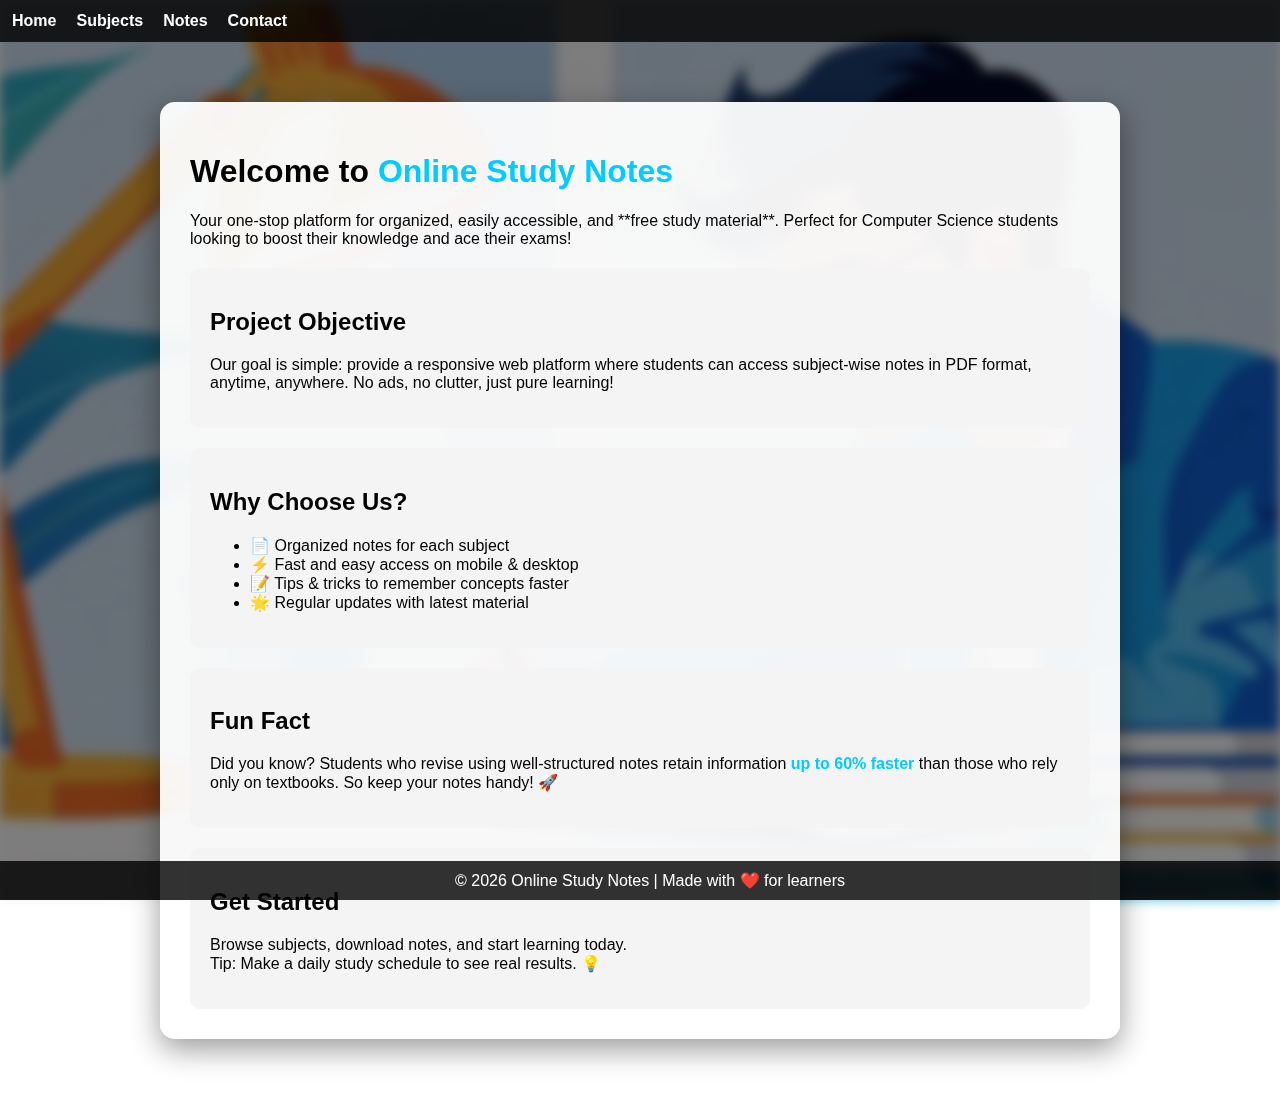
<file: index.html>
<!DOCTYPE html>
<html>
<head>
  <title>Online Study Notes</title>
  <meta name="viewport" content="width=device-width, initial-scale=1.0">

  <style>
    /* Background image with blur */
    body::before {
      content: "";
      position: fixed;
      top: 0;
      left: 0;
      width: 100%;
      height: 100%;
      background-image: url("ai-generated-9295105_640.jpg");
      background-size: cover;
      background-position: center;
      filter: blur(6px);
      z-index: -2;
    }

    /* Dark overlay */
    body::after {
      content: "";
      position: fixed;
      top: 0;
      left: 0;
      width: 100%;
      height: 100%;
      background: rgba(0, 0, 0, 0.5);
      z-index: -1;
    }

    body {
      margin: 0;
      font-family: Arial, sans-serif;
      color: #000;
    }

    nav {
      background: rgba(0, 0, 0, 0.8);
      padding: 12px;
    }

    nav ul {
      list-style: none;
      display: flex;
      gap: 20px;
      margin: 0;
      padding: 0;
    }

    nav ul li a {
      color: #fff;
      text-decoration: none;
      font-weight: bold;
      transition: color 0.3s;
    }

    nav ul li a:hover {
      color: #00ffcc;
    }

    .container {
      max-width: 900px;
      margin: 60px auto;
      background: rgba(255, 255, 255, 0.95);
      padding: 30px;
      border-radius: 15px;
      box-shadow: 0 10px 30px rgba(0,0,0,0.4);
    }

    .card {
      background: #f4f4f4;
      padding: 20px;
      border-radius: 10px;
      margin-top: 20px;
    }

    .highlight {
      color: #00ccff;
      font-weight: bold;
    }

    footer {
      text-align: center;
      background: rgba(0, 0, 0, 0.8);
      color: white;
      padding: 10px;
      position: fixed;
      bottom: 0;
      width: 100%;
    }

    @media (max-width: 600px) {
      .container {
        margin: 20px;
        padding: 20px;
      }

      nav ul {
        flex-direction: column;
        gap: 10px;
      }
    }
  </style>
</head>

<body>

<nav>
  <ul>
    <li><a href="index.html">Home</a></li>
    <li><a href="subject.html">Subjects</a></li>
    <li><a href="notes.html">Notes</a></li>
    <li><a href="contact.html">Contact</a></li>
  </ul>
</nav>

<div class="container">
  <h1>Welcome to <span class="highlight">Online Study Notes</span></h1>
  <p>
    Your one-stop platform for organized, easily accessible, and **free study material**.
    Perfect for Computer Science students looking to boost their knowledge and ace their exams!
  </p>

  <div class="card">
    <h2>Project Objective</h2>
    <p>
      Our goal is simple: provide a responsive web platform where students can access
      subject-wise notes in PDF format, anytime, anywhere. No ads, no clutter, just pure learning!
    </p>
  </div>

  <div class="card">
    <h2>Why Choose Us?</h2>
    <ul>
      <li>📄 Organized notes for each subject</li>
      <li>⚡ Fast and easy access on mobile & desktop</li>
      <li>📝 Tips & tricks to remember concepts faster</li>
      <li>🌟 Regular updates with latest material</li>
    </ul>
  </div>

  <div class="card">
    <h2>Fun Fact</h2>
    <p>
      Did you know? Students who revise using well-structured notes retain information <span class="highlight">up to 60% faster</span> than those who rely only on textbooks. So keep your notes handy! 🚀
    </p>
  </div>

  <div class="card">
    <h2>Get Started</h2>
    <p>
      Browse subjects, download notes, and start learning today. <br>
      Tip: Make a daily study schedule to see real results. 💡
    </p>
  </div>
</div>

<footer>
  © 2026 Online Study Notes | Made with ❤️ for learners
</footer>

</body>
</html>
</file>
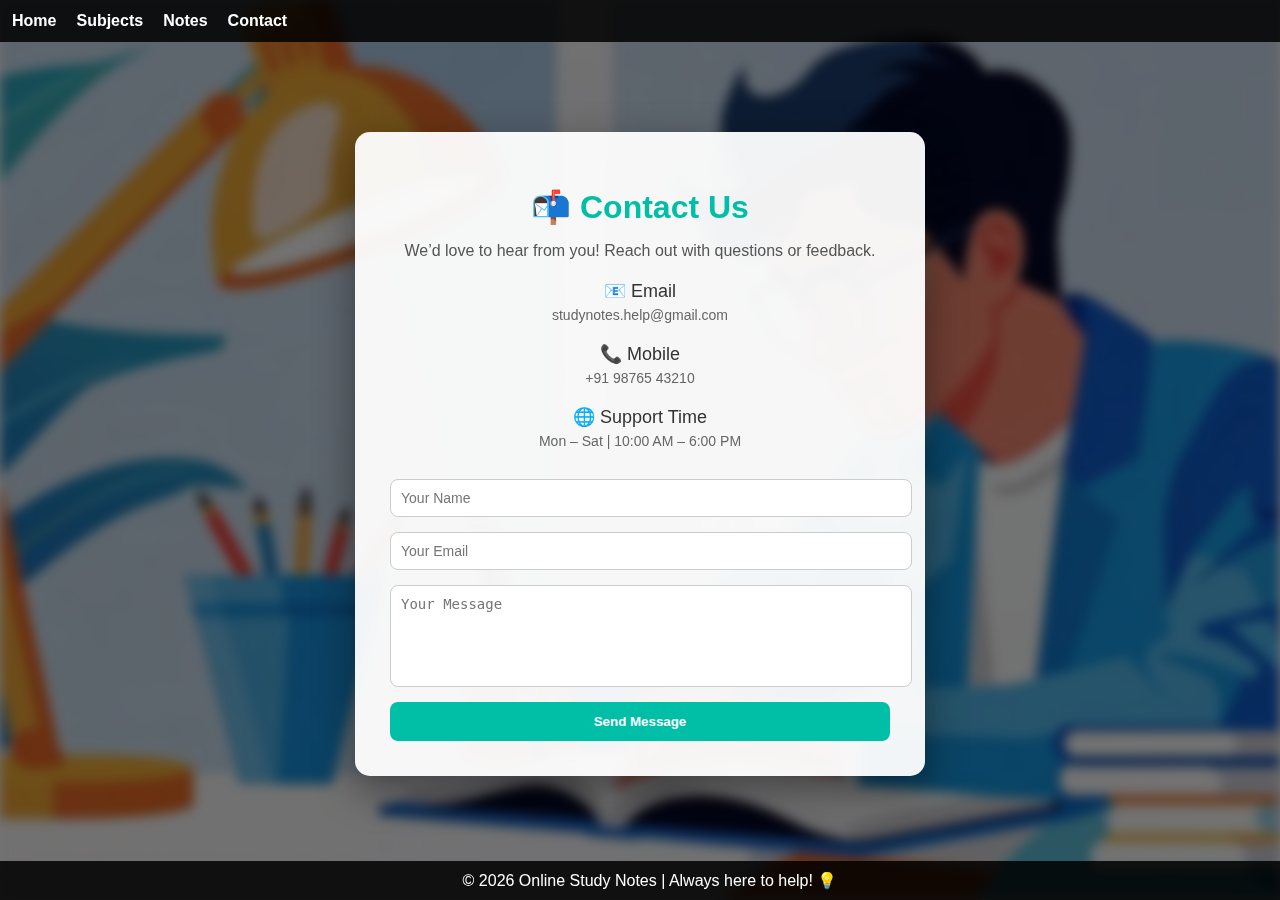
<file: contact.html>
<!DOCTYPE html>
<html>
<head>
  <title>Contact</title>
  <meta name="viewport" content="width=device-width, initial-scale=1.0">

  <style>
    /* Background image with blur */
    body::before {
      content: "";
      position: fixed;
      inset: 0;
      background-image: url("ai-generated-9295105_640.jpg");
      background-size: cover;
      background-position: center;
      filter: blur(6px);
      z-index: -2;
    }

    /* Dark overlay */
    body::after {
      content: "";
      position: fixed;
      inset: 0;
      background: rgba(0, 0, 0, 0.55);
      z-index: -1;
    }

    body {
      margin: 0;
      font-family: Arial, sans-serif;
      color: #333;
    }

    nav {
      background: rgba(0, 0, 0, 0.85);
      padding: 12px;
    }

    nav ul {
      list-style: none;
      display: flex;
      gap: 20px;
      margin: 0;
      padding: 0;
    }

    nav ul li a {
      color: #fff;
      text-decoration: none;
      font-weight: bold;
      transition: color 0.3s;
    }

    nav ul li a:hover {
      color: #00ffcc;
    }

    .container {
      max-width: 500px;
      margin: 90px auto;
      background: rgba(255, 255, 255, 0.95);
      padding: 35px;
      border-radius: 15px;
      box-shadow: 0 15px 40px rgba(0,0,0,0.4);
      text-align: center;
    }

    h1 {
      margin-bottom: 15px;
      color: #00bfa6;
    }

    p {
      color: #555;
    }

    .contact-item {
      margin: 20px 0;
      font-size: 18px;
      transition: transform 0.3s;
      cursor: pointer;
    }

    .contact-item:hover {
      transform: translateX(5px);
      color: #00bfa6;
    }

    .contact-item span {
      display: block;
      font-size: 14px;
      color: #666;
      margin-top: 5px;
    }

    form {
      margin-top: 30px;
      display: flex;
      flex-direction: column;
      gap: 15px;
      text-align: left;
    }

    input, textarea {
      padding: 10px;
      border-radius: 8px;
      border: 1px solid #ccc;
      font-size: 14px;
      width: 100%;
      resize: none;
    }

    input:focus, textarea:focus {
      outline: none;
      border-color: #00bfa6;
      box-shadow: 0 0 5px #00bfa6;
    }

    button {
      padding: 12px;
      background: #00bfa6;
      color: #fff;
      font-weight: bold;
      border: none;
      border-radius: 8px;
      cursor: pointer;
      transition: 0.3s;
    }

    button:hover {
      background: #009e89;
      transform: scale(1.05);
    }

    footer {
      text-align: center;
      background: rgba(0, 0, 0, 0.85);
      color: white;
      padding: 10px;
      position: fixed;
      bottom: 0;
      width: 100%;
    }

    @media (max-width: 600px) {
      .container {
        margin: 40px 15px;
      }

      nav ul {
        flex-direction: column;
        gap: 10px;
      }

      footer {
        position: static;
      }
    }
  </style>
</head>

<body>

<nav>
  <ul>
    <li><a href="index.html">Home</a></li>
    <li><a href="subject.html">Subjects</a></li>
    <li><a href="notes.html">Notes</a></li>
    <li><a href="contact.html">Contact</a></li>
  </ul>
</nav>

<div class="container">
  <h1>📬 Contact Us</h1>
  <p>We’d love to hear from you! Reach out with questions or feedback.</p>

  <div class="contact-item">
    📧 Email  
    <span>studynotes.help@gmail.com</span>
  </div>

  <div class="contact-item">
    📞 Mobile  
    <span>+91 98765 43210</span>
  </div>

  <div class="contact-item">
    🌐 Support Time  
    <span>Mon – Sat | 10:00 AM – 6:00 PM</span>
  </div>

  <form action="#" method="post">
    <input type="text" name="name" placeholder="Your Name" required>
    <input type="email" name="email" placeholder="Your Email" required>
    <textarea name="message" rows="5" placeholder="Your Message" required></textarea>
    <button type="submit">Send Message</button>
  </form>
</div>

<footer>
  © 2026 Online Study Notes | Always here to help! 💡
</footer>

</body>
</html>
</file>
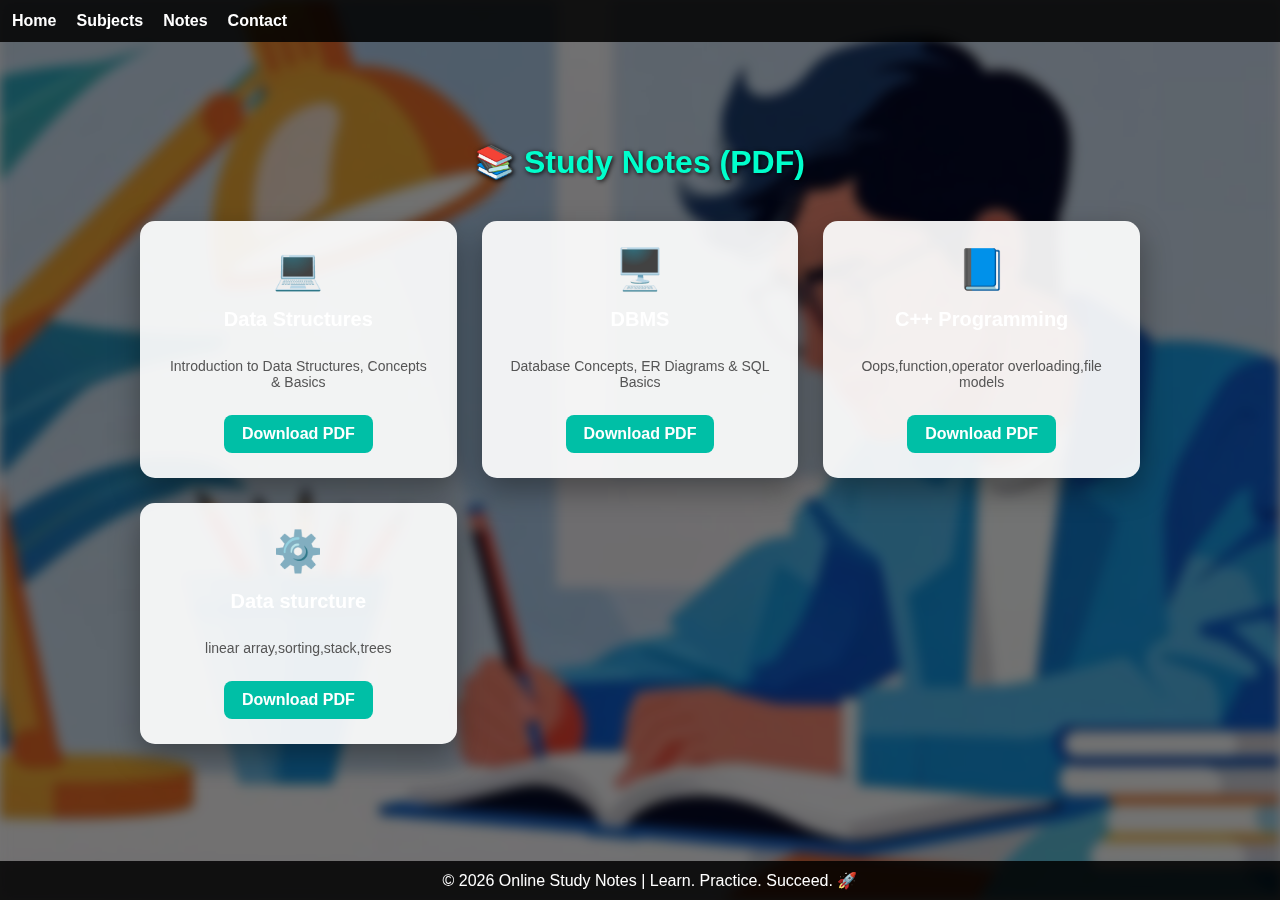
<file: notes.html>
<!DOCTYPE html>
<html>
<head>
  <title>Study Notes</title>
  <meta name="viewport" content="width=device-width, initial-scale=1.0">

  <style>
    /* Background blur image */
    body::before {
      content: "";
      position: fixed;
      inset: 0;
      background: url("ai-generated-9295105_640.jpg") center/cover no-repeat;
      filter: blur(6px);
      z-index: -2;
    }

    /* Dark overlay */
    body::after {
      content: "";
      position: fixed;
      inset: 0;
      background: rgba(0,0,0,0.55);
      z-index: -1;
    }

    body {
      margin: 0;
      font-family: Arial, sans-serif;
      color: #fff;
    }

    nav {
      background: rgba(0,0,0,0.85);
      padding: 12px;
    }

    nav ul {
      list-style: none;
      display: flex;
      gap: 20px;
      margin: 0;
      padding: 0;
    }

    nav ul li a {
      color: #fff;
      text-decoration: none;
      font-weight: bold;
      transition: color 0.3s;
    }

    nav ul li a:hover {
      color: #00ffcc;
    }

    .container {
      max-width: 1000px;
      margin: 60px auto;
      padding: 20px;
    }

    h1 {
      text-align: center;
      color: #00ffcc;
      margin-bottom: 40px;
      text-shadow: 1px 1px 5px #000;
    }

    .notes-grid {
      display: grid;
      grid-template-columns: repeat(auto-fit, minmax(260px, 1fr));
      gap: 25px;
    }

    .card {
      background: rgba(255,255,255,0.92);
      padding: 25px;
      border-radius: 15px;
      box-shadow: 0 12px 30px rgba(0,0,0,0.35);
      transition: transform 0.3s, background 0.3s;
      display: flex;
      flex-direction: column;
      align-items: center;
    }

    .card:hover {
      transform: translateY(-6px) scale(1.03);
      background: #e0fff7;
      color: #007f66;
    }

    .card h2 {
      margin-top: 0;
      font-size: 20px;
      text-align: center;
    }

    .card p {
      font-size: 14px;
      text-align: center;
      margin: 10px 0;
      color: #555;
    }

    .card:hover p {
      color: #004d3d;
    }

    .note-icon {
      font-size: 40px;
      margin-bottom: 15px;
    }

    .download-btn {
      display: inline-block;
      margin-top: 15px;
      padding: 10px 18px;
      background: #00bfa6;
      color: #fff;
      text-decoration: none;
      border-radius: 8px;
      font-weight: bold;
      transition: 0.3s;
    }

    .download-btn:hover {
      background: #009e89;
      transform: scale(1.05);
    }

    footer {
      text-align: center;
      background: rgba(0,0,0,0.85);
      color: #fff;
      padding: 10px;
      position: fixed;
      bottom: 0;
      width: 100%;
    }

    @media (max-width: 600px) {
      nav ul {
        flex-direction: column;
        gap: 10px;
      }

      footer {
        position: static;
      }
    }
  </style>
</head>

<body>

<nav>
  <ul>
    <li><a href="index.html">Home</a></li>
    <li><a href="subject.html">Subjects</a></li>
    <li><a href="notes.html">Notes</a></li>
    <li><a href="contact.html">Contact</a></li>
  </ul>
</nav>

<div class="container">
  <h1>📚 Study Notes (PDF)</h1>

  <div class="notes-grid">

    <div class="card">
      <div class="note-icon">💻</div>
      <h2>Data Structures</h2>
      <p>Introduction to Data Structures, Concepts & Basics</p>
      <a class="download-btn" href="dsnotes.docx" download>Download PDF</a>
    </div>
    <div class="card">
      <div class="note-icon">🖥️</div>
      <h2>DBMS </h2>
      <p>Database Concepts, ER Diagrams & SQL Basics</p>
      <a class="download-btn" href="pdf/dbms-unit1.pdf" download>Download PDF</a>
    </div>

    <div class="card">
      <div class="note-icon">📘</div>
      <h2>C++ Programming</h2>
      <p> Oops,function,operator overloading,file models</p>
      <a class="download-btn" href="c++ notes.pdf" download>Download PDF</a>
    </div>

    <div class="card">
      <div class="note-icon">⚙️</div>
      <h2>Data sturcture</h2>
      <p>linear array,sorting,stack,trees</p>
      <a class="download-btn" href="pdf/os-unit1.pdf" download>Download PDF</a>
    </div>

  </div>
</div>

<footer>
  © 2026 Online Study Notes | Learn. Practice. Succeed. 🚀
</footer>

</body>
</html>
</file>
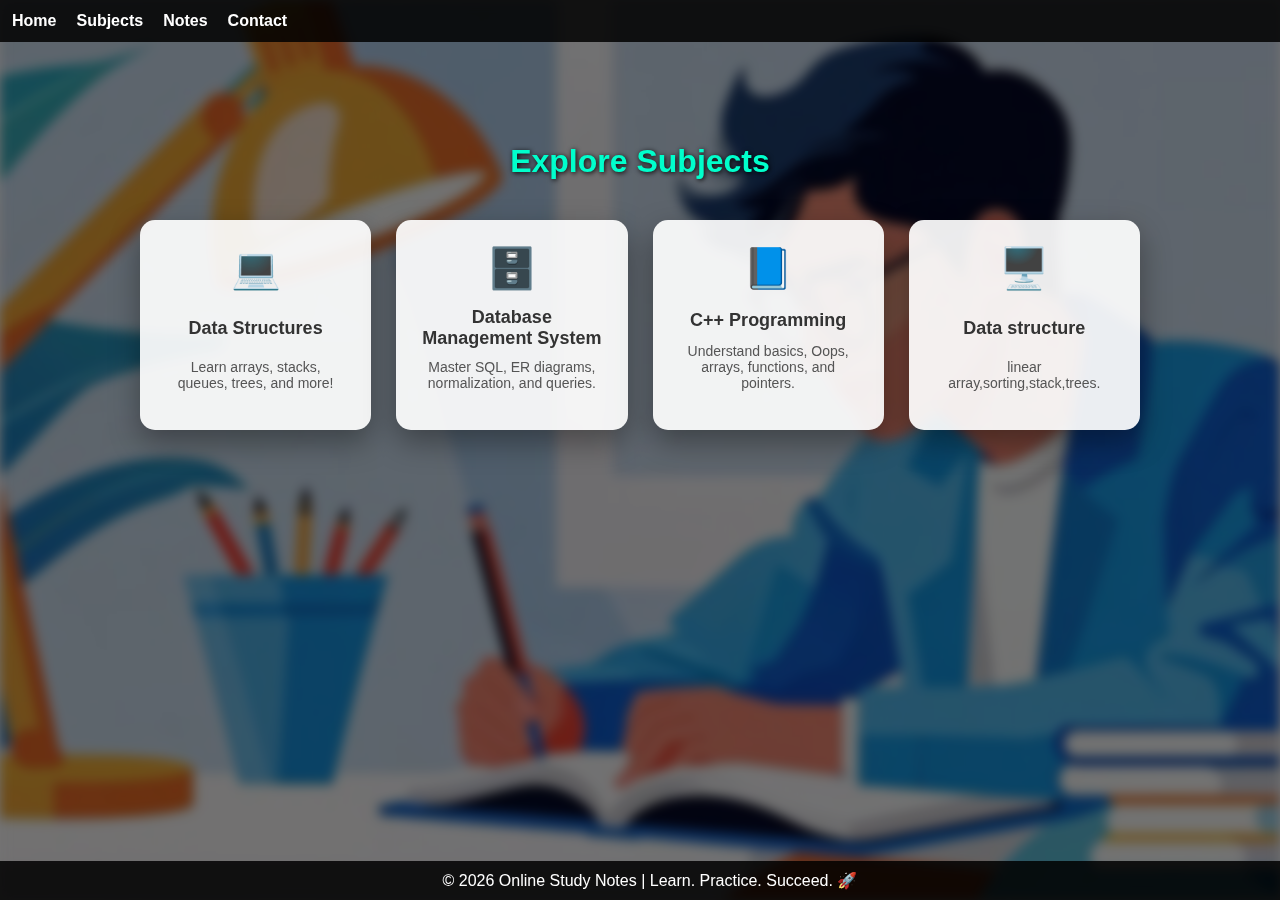
<file: subject.html>
<!DOCTYPE html>
<html>
<head>
  <title>Subjects</title>
  <meta name="viewport" content="width=device-width, initial-scale=1.0">

  <style>
    /* Background blur image */
    body::before {
      content: "";
      position: fixed;
      inset: 0;
      background: url("ai-generated-9295105_640.jpg") center/cover no-repeat;
      filter: blur(6px);
      z-index: -2;
    }

    /* Dark overlay */
    body::after {
      content: "";
      position: fixed;
      inset: 0;
      background: rgba(0,0,0,0.55);
      z-index: -1;
    }

    body {
      margin: 0;
      font-family: Arial, sans-serif;
      color: #fff;
    }

    nav {
      background: rgba(0,0,0,0.85);
      padding: 12px;
    }

    nav ul {
      list-style: none;
      display: flex;
      gap: 20px;
      margin: 0;
      padding: 0;
    }

    nav ul li a {
      color: #fff;
      text-decoration: none;
      font-weight: bold;
      transition: color 0.3s;
    }

    nav ul li a:hover {
      color: #00ffcc;
    }

    .container {
      max-width: 1000px;
      margin: 60px auto;
      padding: 20px;
    }

    h1 {
      text-align: center;
      color: #00ffcc;
      margin-bottom: 40px;
      text-shadow: 1px 1px 5px #000;
    }

    .subjects-grid {
      display: grid;
      grid-template-columns: repeat(auto-fit, minmax(220px, 1fr));
      gap: 25px;
    }

    .subject-card {
      background: rgba(255,255,255,0.92);
      padding: 25px;
      border-radius: 15px;
      text-align: center;
      font-size: 18px;
      font-weight: bold;
      color: #333;
      text-decoration: none;
      box-shadow: 0 12px 30px rgba(0,0,0,0.35);
      transition: transform 0.3s, background 0.3s, color 0.3s;
      display: flex;
      flex-direction: column;
      justify-content: space-between;
    }

    .subject-card:hover {
      transform: translateY(-8px) scale(1.03);
      background: #e0fff7;
      color: #007f66;
    }

    .subject-card p {
      font-size: 14px;
      font-weight: normal;
      margin-top: 10px;
      color: #555;
    }

    .subject-card:hover p {
      color: #004d3d;
    }

    .subject-icon {
      font-size: 40px;
      margin-bottom: 15px;
    }

    footer {
      text-align: center;
      background: rgba(0,0,0,0.85);
      color: #fff;
      padding: 10px;
      position: fixed;
      bottom: 0;
      width: 100%;
    }

    @media (max-width: 600px) {
      nav ul {
        flex-direction: column;
        gap: 10px;
      }

      footer {
        position: static;
      }
    }
  </style>
</head>

<body>

<nav>
  <ul>
    <li><a href="index.html">Home</a></li>
    <li><a href="subject.html">Subjects</a></li>
    <li><a href="notes.html">Notes</a></li>
    <li><a href="contact.html">Contact</a></li>
  </ul>
</nav>

<div class="container">
  <h1>Explore Subjects</h1>

  <div class="subjects-grid">
    <a class="subject-card" href="notes.html">
      <div class="subject-icon">💻</div>
      Data Structures
      <p>Learn arrays, stacks, queues, trees, and more!</p>
    </a>

    <a class="subject-card" href="notes.html">
      <div class="subject-icon">🗄️</div>
      Database Management System
      <p>Master SQL, ER diagrams, normalization, and queries.</p>
    </a>

    <a class="subject-card" href="notes.html">
      <div class="subject-icon">📘</div>
      C++ Programming
      <p>Understand basics, Oops, arrays, functions, and pointers.</p>
    </a>

    <a class="subject-card" href="notes.html">
      <div class="subject-icon">🖥️</div>
     Data structure
      <p>linear array,sorting,stack,trees.</p>
    </a>
  </div>
</div>

<footer>
  © 2026 Online Study Notes | Learn. Practice. Succeed. 🚀
</footer>

</body>
</html>
</file>
